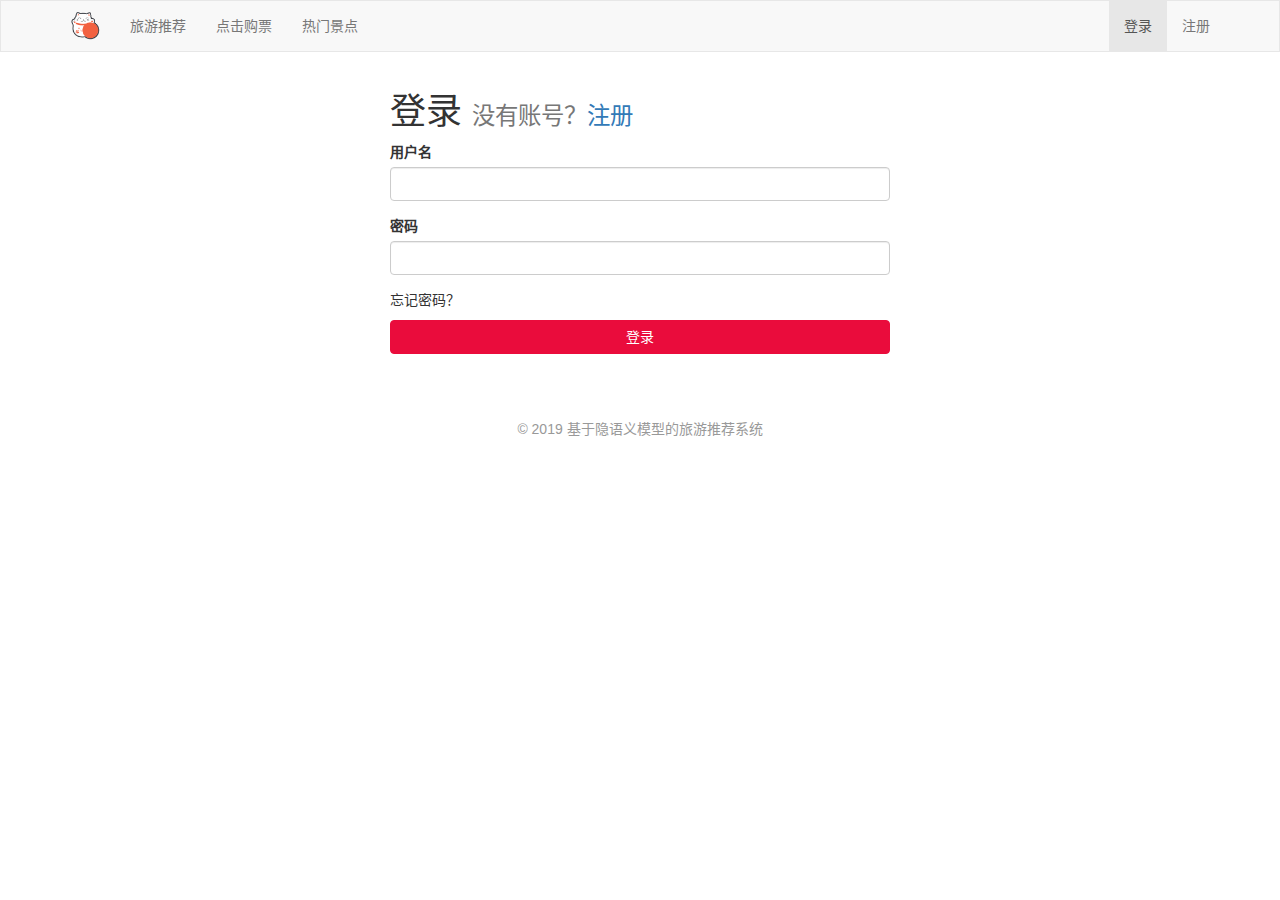
<file: NEW/web/login.html>
<!DOCTYPE html>
<html lang="zh-CN">

<head>
    <meta charset="UTF-8">
    <meta name="viewport" content="width=device-width, initial-scale=1.0">
    <meta http-equiv="X-UA-Compatible" content="ie=edge">
    <title>登陆 - 旅游推荐系统</title>
    <link rel="stylesheet" href="css/bootstrap.min.css">
    <link rel="stylesheet" href="css/main.css">
    <script src="js/jquery-3.3.1.min.js"></script>
    <script src="js/jquery.cookie.js"></script>
    <script src="base/js/baseUtil.js"></script>
    <script src="js/login.js"></script>
</head>

<body>
<div class="navbar navbar-default">
    <div class="container">
        <div class="navbar-header">
            <a href="index.html" class="navbar-brand">
            </a>
        </div>
        <ul class="nav navbar-nav">
            <li><a href="index.html">旅游推荐</a></li>
            <li><a href="searchTicket.html">点击购票</a></li>
            <li><a href="index.html">热门景点</a></li>
        </ul>
        <ul class="nav navbar-nav navbar-right">
            <li class="active"><a href="login.html">登录</a></li>
            <li><a href="signup.html">注册</a></li>
        </ul>
    </div>
</div>
<div class="container">
    <div class="form-container">
        <h1>登录
            <small>没有账号？<a href="signup.html">注册</a></small>
        </h1>
        <form>
            <div class="form-group">
                <label>用户名</label>
                <input type="text" class="form-control" id="user_account">
            </div>
            <div class="form-group">
                <label>密码</label>
                <input type="password" class="form-control" id="user_password">
            </div>
            <p>忘记密码？</p>
            <div class="form-group">
                <button id="loginButton" type="button" class="btn btn-primary btn-block">登录</button>
            </div>
        </form>
    </div>
</div>
<div class="footer">
    © 2019 基于隐语义模型的旅游推荐系统
</div>
</body>

</html>
</file>
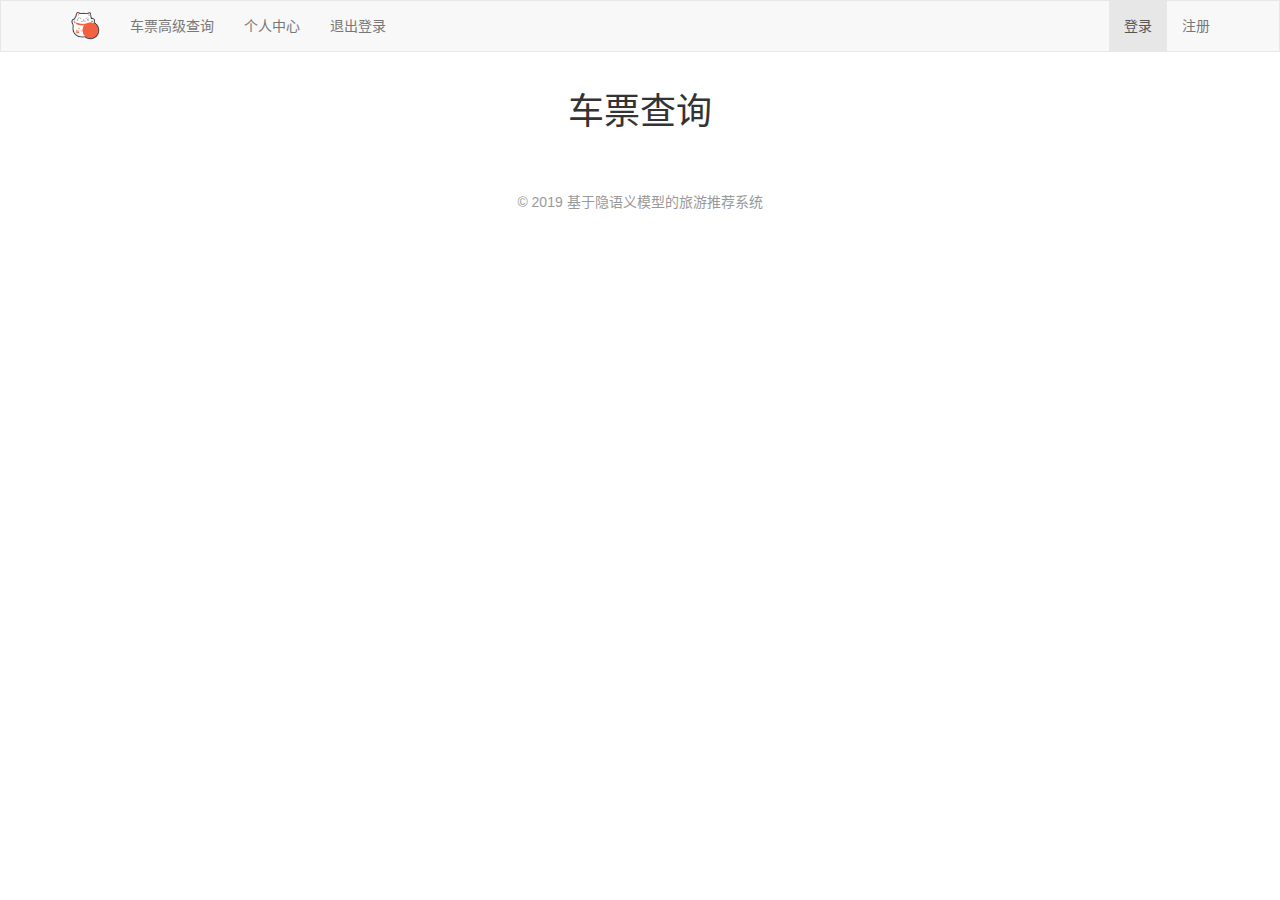
<file: NEW/web/searchTicket.html>
<!DOCTYPE html>
<html lang="zh-CN">

<head>
    <meta charset="UTF-8">
    <meta name="viewport" content="width=device-width, initial-scale=1.0">
    <meta http-equiv="X-UA-Compatible" content="ie=edge">
    <title>订票 - 旅游推荐系统</title>
    <link rel="stylesheet" href="css/bootstrap.min.css">
    <link rel="stylesheet" href="css/main.css">
    <script src="js/jquery-3.3.1.min.js"></script>
    <script src="js/jquery.cookie.js"></script>
    <script src="base/js/baseUtil.js"></script>
    <script src="js/login.js"></script>
</head>

<body>
<div class="navbar navbar-default">
    <div class="container">
        <div class="navbar-header">
            <a href="index.html" class="navbar-brand">
            </a>
        </div>
        <ul class="nav navbar-nav">
            <li><a href="index.html">车票高级查询</a></li>
            <li><a href="searchTicket.html">个人中心</a></li>
            <li><a href="index.html">退出登录</a></li>
        </ul>
        <ul class="nav navbar-nav navbar-right">
            <li class="active"><a href="login.html">登录</a></li>
            <li><a href="signup.html">注册</a></li>
        </ul>
    </div>
</div>
<div class="container">
    <div class="form-container">
        <h1 style="text-align: center">车票查询</h1>

    </div>
</div>
<div class="footer">
    © 2019 基于隐语义模型的旅游推荐系统
</div>
</body>

</html>
</file>
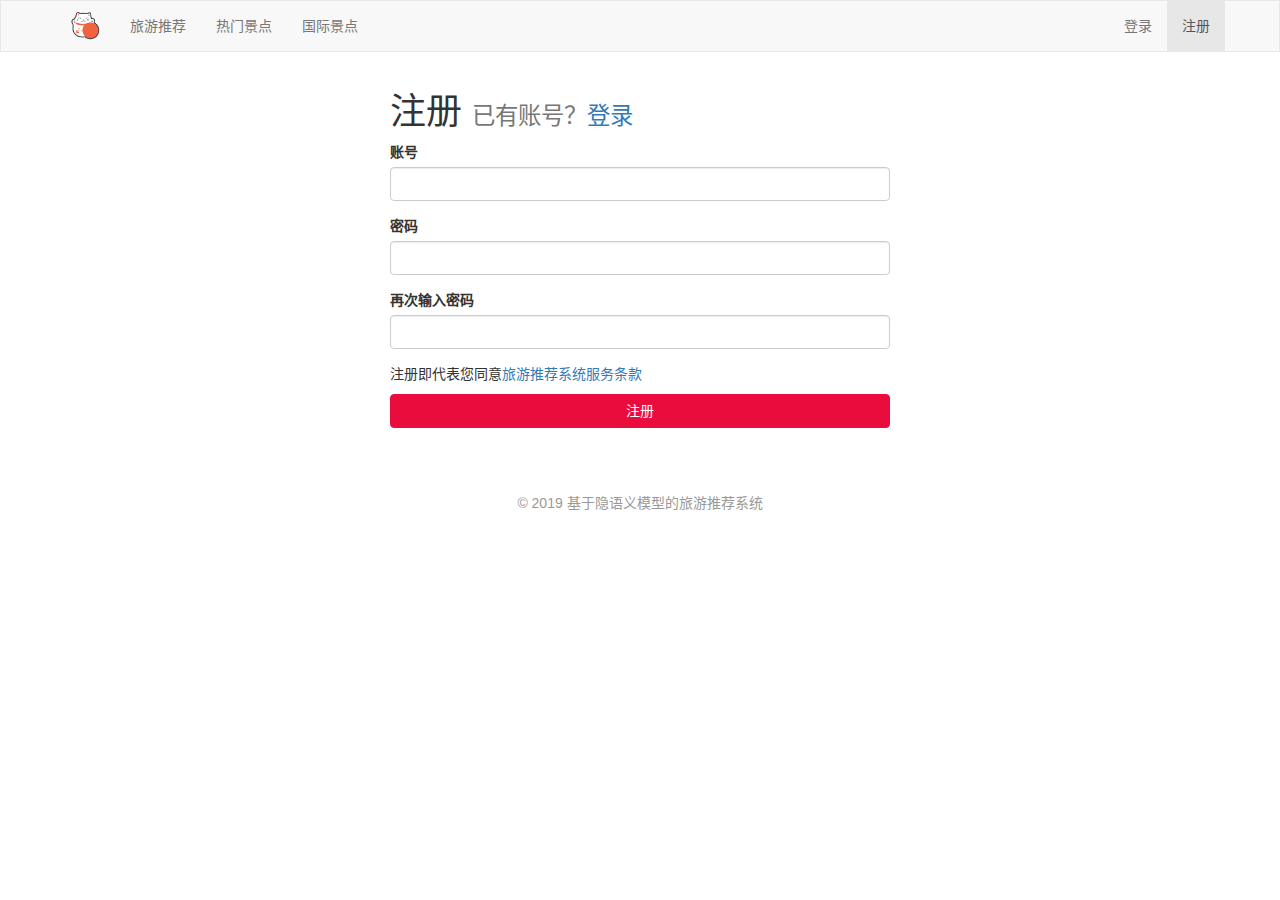
<file: NEW/web/signup.html>
<!DOCTYPE html>
<html lang="zh-CN">

<head>
    <meta charset="UTF-8">
    <meta name="viewport" content="width=device-width, initial-scale=1.0">
    <meta http-equiv="X-UA-Compatible" content="ie=edge">
    <title>注册 - 旅游推荐</title>
    <link rel="stylesheet" href="css/bootstrap.min.css">
    <link rel="stylesheet" href="css/main.css">
    <script src="js/jquery-3.3.1.min.js"></script>
    <script src="js/jquery.cookie.js"></script>
    <script src="base/js/baseUtil.js"></script>
    <script src="js/signup.js"></script>
</head>

<body>
<div class="navbar navbar-default">
    <div class="container">
        <div class="navbar-header">
            <a href="index.html" class="navbar-brand">
            </a>
        </div>
        <ul class="nav navbar-nav">
            <li><a href="index.html">旅游推荐</a></li>
            <li><a href="#">热门景点</a></li>
            <li><a href="#">国际景点</a></li>
        </ul>
        <ul class="nav navbar-nav navbar-right">
            <li><a href="login.html">登录</a></li>
            <li class="active"><a href="#">注册</a></li>
        </ul>
    </div>
</div>
<div class="container">
    <div class="form-container">
        <h1>注册
            <small>已有账号？<a href="login.html">登录</a></small>
        </h1>
        <form>
            <div class="form-group">
                <label>账号</label>
                <input id="user_account" type="text" class="form-control">
            </div>

            <div class="form-group">
                <label>密码</label>
                <input id="user_password" type="password" class="form-control">
            </div>
            <div class="form-group">
                <label>再次输入密码</label>
                <input id="re_user_password" type="password" class="form-control">
            </div>
            <p>注册即代表您同意<a href="#">旅游推荐系统服务条款</a></p>
            <div class="form-group">
                <button type="button" id="signUpButton" class="btn btn-primary btn-block">注册</button>
            </div>
        </form>
    </div>
</div>
<div class="footer">
    © 2019 基于隐语义模型的旅游推荐系统
</div>
</body>

</html>
</file>
<file: NEW/web/css/main.css>
a:hover {
  text-decoration: none;
}

img {
  display: block;
  width: 100%;
  border-radius: 3px;
}

.navbar {
  border-radius: 0;
}

.navbar-brand {
  width: 60px;
  background-image: url(../img/logo5.png);
  background-repeat: no-repeat;
  background-size: 60%;
  background-position: center center;
}

.post-list-item {
  border-bottom: 1px solid #e5e5e5;
  padding-top: 20px;
  padding-bottom: 20px;
}

.post-list-item:first-child {
  padding-top: 0;
}

.post-list-item::before,
.post-list-item::after {
  content: "";
  display: block;
  clear: both;
}

.post-heading {
  font-size: 18px;
  font-weight: bold;
  color: #444;
  line-height: 1.5;
  margin-bottom: 10px;
}

.post-heading:hover {
  color: #000;
}

.avatar {
  display: inline-block;
  max-width: 15px;
  border-radius: 50%;
}

.side-bar .list-group-item {
  border:0;
  border-radius: 2px;
}

.list-group-item.active {
  background: #ea0c3c;
}
.list-group-item.active:hover {
  background: #ea0c3c;
}

.side-bar-well {
  padding: 5px;
  background: #f5f5f5;
  margin-bottom: 10px;
  border-radius: 3px;
}

.side-bar-well-title {
  font-size: 18px;
}

.news-item {
  display: block;
  color: #666;
}

.side-bar-well > * {
  padding: 2px;
}

.news-item:hover {
  background: rgba(0,0,0,.03);
}

.news-info {
  color: #999;
  padding: 5px;
}

.footer {
  margin-top: 20px;
  padding: 30px 0;
  color: #999;
  text-align: center;
}

.form-container  {
  max-width: 500px;
  margin: 0 auto;
}

.btn-primary {
  background-color: #ea0c3c;
  border-color: #ea0c3c;
}

.btn-primary:hover,
.btn-primary.focus,
.btn-primary:focus,
.btn-primary.active, .btn-primary:active, .open>.dropdown-toggle.btn-primary,
.btn-primary.active.focus, .btn-primary.active:focus, .btn-primary.active:hover, .btn-primary:active.focus, .btn-primary:active:focus, .btn-primary:active:hover, .open>.dropdown-toggle.btn-primary.focus, .open>.dropdown-toggle.btn-primary:focus, .open>.dropdown-toggle.btn-primary:hover {
  background-color: #d00e38;
  border-color: #d00e38;
}

.news .info {
  color: #999;
  font-size: 16px;
}

.news h1 {
  line-height: 1.5;
}

.news .content {
  font-size: 16px;
}
</file>
